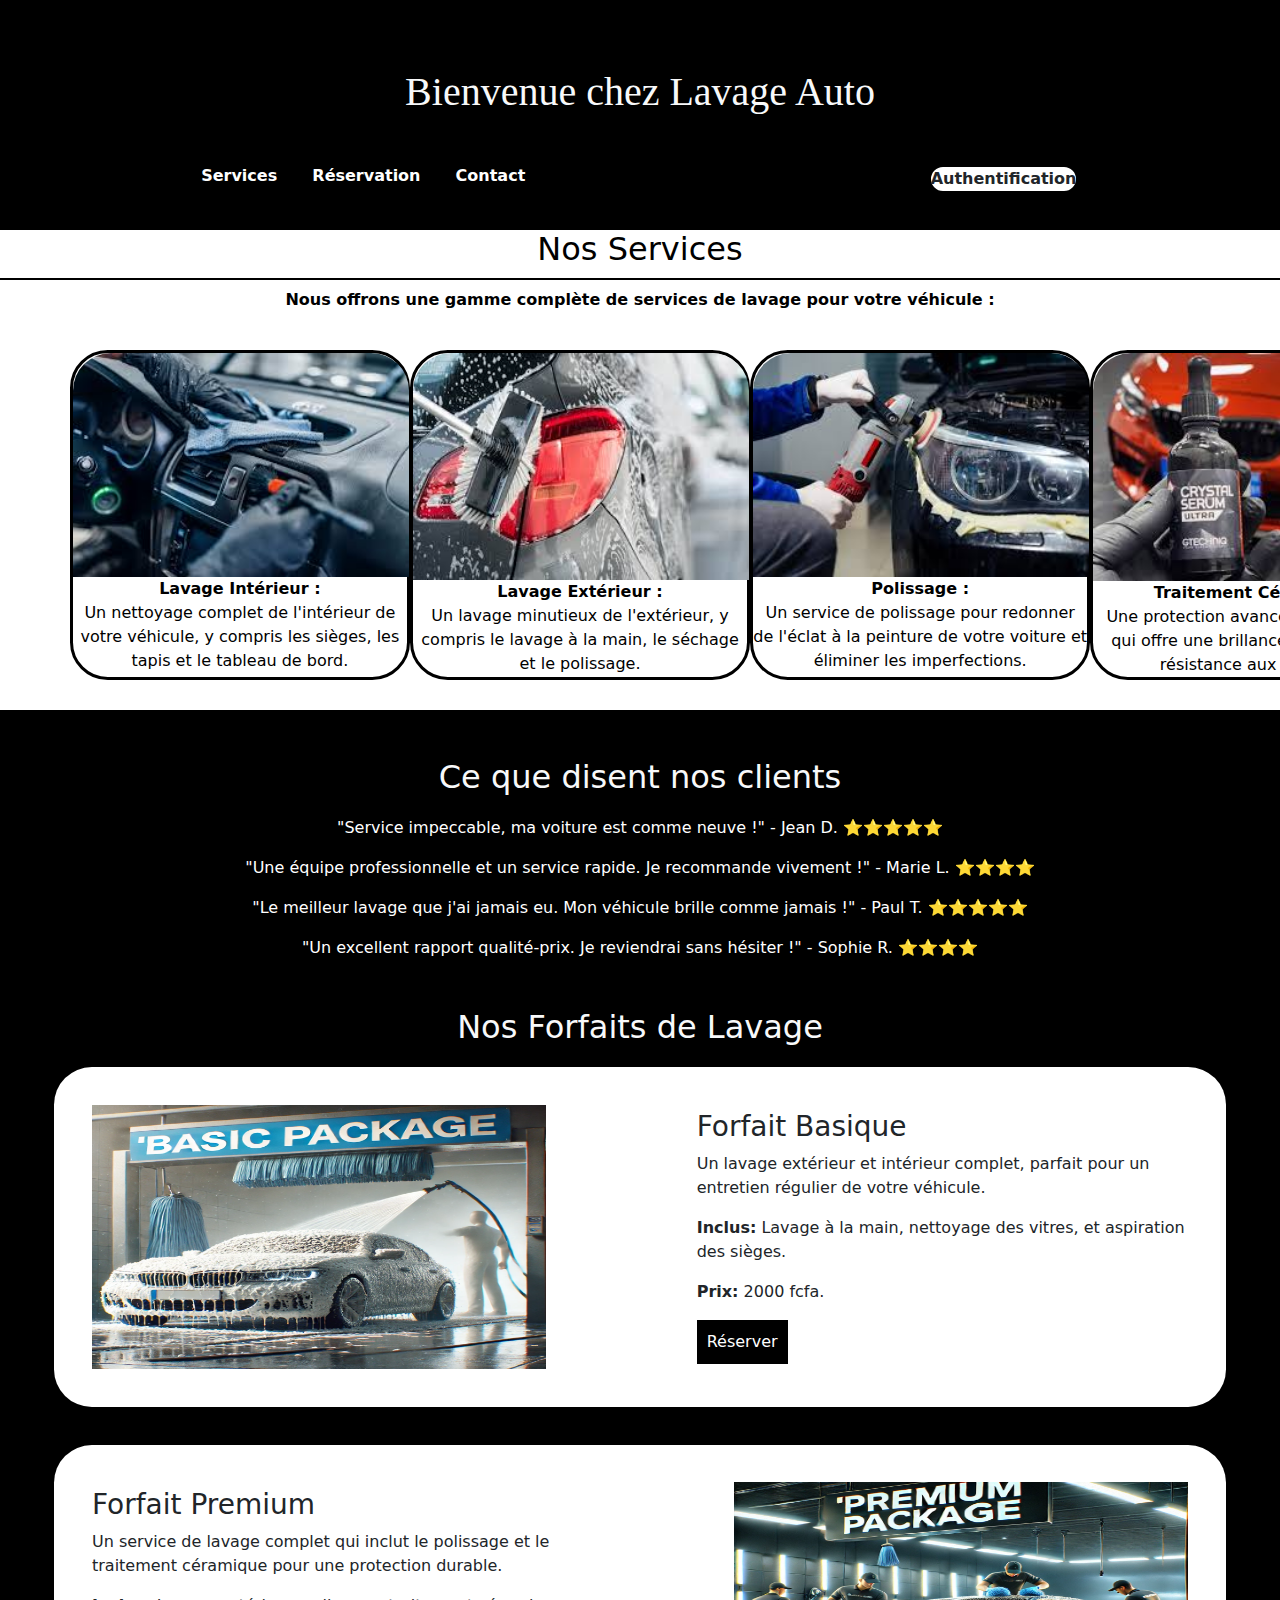
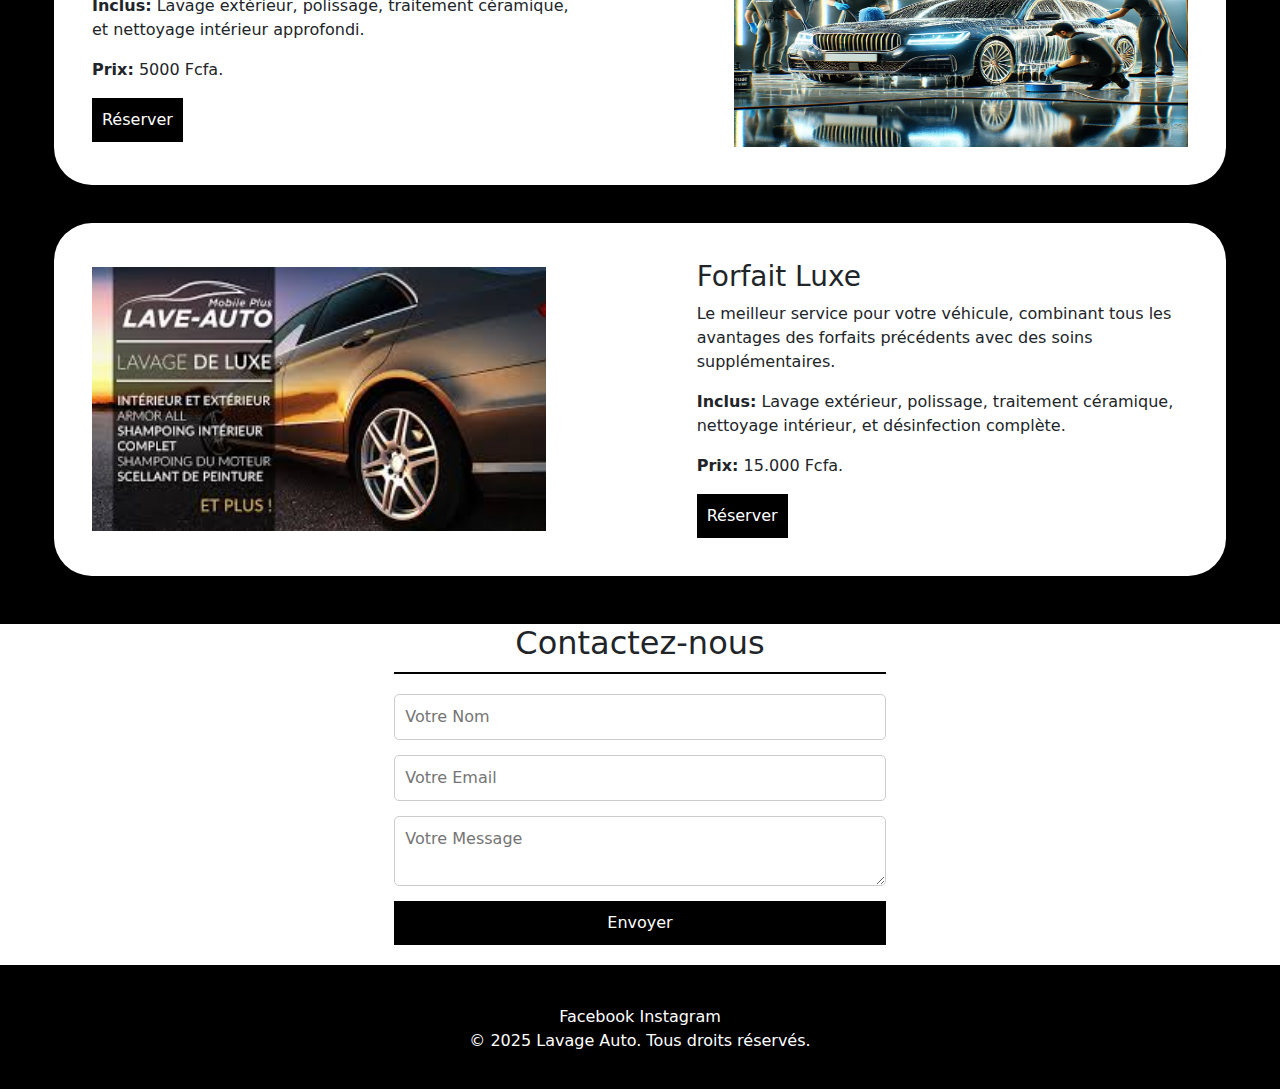
<file: index.html>
<!DOCTYPE html>
<html lang="fr">
  <head>
    <meta charset="UTF-8" />
    <meta name="viewport" content="width=device-width, initial-scale=1.0" />
    <title>Lavage Auto - Service Professionnel</title>
    <style>
        @import url("https://fonts.googleapis.com/css2?family=Poppins:wght@300;400;600&display=swap");
        body {
          font-family: "Poppins", sans-serif;
          margin: 0;
          background: black;
          padding: 0;
          background-color: rgb(255, 255, 255); /* Keep background white for contrast */
          color: rgb(255, 255, 255); /* Change text color to black */
        }

        header {
          background-color: black; /* Header background */
          color: rgb(239, 239, 239); /* Header text color */
        }

        footer {
          background-color: black; /* Footer background */
          color: rgb(255, 255, 255); /* Footer text color */
        }

        button {
          padding: 10px;
          background-color: blue; /* Button background */
          color: white; /* Button text color */
        }

        button:hover {
          background-color: violet; /* Button hover background */
          color: white; /* Button hover text color */
        }

        h2 {
          color: violet; /* Section title color */
          border-bottom: 2px solid violet; /* Underline effect */
        }

        /* Header styles */
        header {
          background-color: black; /* Change header background to black */
          color: white; /* Change header text color to white */
          padding: 20px 0;
          text-align: center;
        }

        /* Navigation styles */
        nav ul {
          list-style-type: disc;
          padding: 0;
        }

        nav ul li {
          display: inline;
          margin: 0 15px;
        }

        nav ul li a {
          color: white;
          text-decoration: none;
          font-weight: bold;
        }

        nav ul li a:hover {
          text-decoration: underline; /* Underline on hover */
        }

        /* Section title styles */
        h2 {
          color: #333; /* Dark color for section titles */
          border-bottom: 2px solid black; /* Underline effect */
          padding-bottom: 10px;
        }

        /* General form styles */
        form {
          display: flex;
          flex-direction: column;
          gap: 15px; /* Space between form elements */
          margin: 20px 0; /* Margin around the form */
        }

        /* Input fields */
        input[type=text],
        input[type=email],
        input[type=password],
        textarea {
          padding: 10px;
          border: 1px solid #ccc;
          border-radius: 5px;
          font-size: 16px;
        }

        /* Button styles */
        button {
          padding: 10px;
          background-color: black; /* Change button background to black */
          color: white; /* Change button text color to white */
          border: none;
          border-radius: 5px;
          cursor: pointer;
          font-size: 16px;
        }

        button:hover {
          background-color: white; /* Change button hover background to white */
          color: black; /* Change button hover text color to black */
        }

        /* Footer styles */
        footer {
          background-color: black; /* Change footer background to black */
          color: white; /* Change footer text color to white */
          text-align: center;
          padding: 20px 0;
          margin-top: 20px;
        }

        footer a {
          color: white; /* Change footer link color to white */
          text-decoration: none;
        }

        footer a:hover {
          text-decoration: underline; /* Underline on hover */
        }
    </style>

    <link
      href="https://cdn.jsdelivr.net/npm/bootstrap@5.3.3/dist/css/bootstrap.min.css"
      rel="stylesheet"
      integrity="sha384-QWTKZyjpPEjISv5WaRU9OFeRpok6YctnYmDr5pNlyT2bRjXh0JMhjY6hW+ALEwIH"
      crossorigin="anonymous"
    />
    <script
      src="https://cdn.jsdelivr.net/npm/bootstrap@5.3.3/dist/js/bootstrap.bundle.min.js"
      integrity="sha384-YvpcrYf0tY3lHB60NNkmXc5s9fDVZLESaAA55NDzOxhy9GkcIdslK1eN7N6jIeHz"
      crossorigin="anonymous"
    ></script>
  </head>
  <body style="background: black">
    <header>
      <h1 class="text-light text-center my-5" style="font-family: cursive">
        Bienvenue chez Lavage Auto
      </h1>
      <nav>
        <ul class="d-flex justify-content-around ">
          <div>
            <li><a href="#services">Services</a></li>
            <li><a href="reservation.html">Réservation</a></li>
            <li><a href="#contact">Contact</a></li>
           <!-- Link to the new authentication page -->
          </div>

          <div class="d-flex">
            <li
              style="
                border: solid;
                width: 4cm;
                border-radius: 1cm;
                background: white;
                text-align: center;
                color: black;
              "
            >
              <a href="authentication.html" class="text-dark">Authentification</a>
            </li>

          
          </div>
        </ul>
      </nav>
    </header>

    <section
      id="services"
      style="text-align: center; background: white; color: black; height: 30rem"
    >
      <h2 class="text-center">Nos Services</h2>

      <p style="font-weight: 600;">
        Nous offrons une gamme complète de services de lavage pour votre
        véhicule :
      </p>
      <ul class="d-flex justify-content-around  " style="margin: 1cm;">
        <div style="width: 9cm; border: solid; border-radius: 1cm;">
          <img src="image/LavageInterieur.jpg" alt="" style="width: 8.9cm; border-radius: 1cm 1cm 0 0;">
          <li style="list-style: none;"> 
            <strong>Lavage Intérieur :</strong> <br> Un nettoyage complet de
            l'intérieur de votre véhicule, y compris les sièges, les tapis et le
            tableau de bord.
          </li>
        </div>

        <div style="width: 9cm; border: solid; border-radius: 1cm;">
          <img src="image/LavageExterieur.jpg" alt="" style="width: 8.9cm; height: 6cm; border-radius: 1cm 1cm 0 0;">
          <li style="list-style: none;">
            <strong>Lavage Extérieur :</strong> <br> Un lavage minutieux de
            l'extérieur, y compris le lavage à la main, le séchage et le
            polissage.
          </li>
        </div>

        <div style="width: 9cm; border: solid; border-radius: 1cm;">
          <img src="image/Polissage.jpg" alt="" style="width: 8.9cm; border-radius: 1cm 1cm 0 0;">
          <li style="list-style: none;">
            <strong>Polissage :</strong>  <br>Un service de polissage pour redonner
            de l'éclat à la peinture de votre voiture et éliminer les
            imperfections.
          </li>
        </div>

        <div style="width: 9cm; border: solid; border-radius: 1cm;">
          <img src="image/Ceramique.jpg" alt="" style="width: 8.9cm; border-radius: 1cm 1cm 0 0; ">
          <li style="list-style: none;">
            <strong>Traitement Céramique :</strong> <br> Une protection avancée de la
            peinture qui offre une brillance durable et une résistance aux
            éléments.
          </li>
        </div>
      </ul>
    </section>

    <section id="Reservation" style="text-align: center ; color: white;" class="my-5">
      <h2 class="text-center text-light">Ce que disent nos clients</h2>
      <p>
        "Service impeccable, ma voiture est comme neuve !" - Jean D.
        <span class="rating">⭐⭐⭐⭐⭐</span>
      </p>

      <p>
        "Une équipe professionnelle et un service rapide. Je recommande vivement
        !" - Marie L. <span class="rating">⭐⭐⭐⭐</span>
      </p>

      <p>
        "Le meilleur lavage que j'ai jamais eu. Mon véhicule brille comme jamais
        !" - Paul T. <span class="rating">⭐⭐⭐⭐⭐</span>
      </p>

      <p>
        "Un excellent rapport qualité-prix. Je reviendrai sans hésiter !" - Sophie R. <span class="rating">⭐⭐⭐⭐</span>
      </p>
    </section>

    <section id="packages" class="my-5">
      <h2 class="text-center text-light">Nos Forfaits de Lavage</h2>
      <div class="packages-container" style="flex-direction: column; display: flex; align-items: center; gap: 1cm;">
        <div class="package" style="background: white; border-radius: 1cm; width: 31cm;">
          <div class="d-flex justify-content-center align-items-center" style="gap: 4cm ; margin: 1cm 0cm;">
            <img src="image/BasicForfait.webp" alt="" style="height: 7cm; width: 12cm" />
            <div style="width: 13cm ">
              <h3>Forfait Basique</h3>
              <p>
                Un lavage extérieur et intérieur complet, parfait pour un
                entretien régulier de votre véhicule.
              </p>
              <p>
                <strong>Inclus:</strong> Lavage à la main, nettoyage des vitres,
                et aspiration des sièges.
              </p>
              <p><strong>Prix:</strong> 2000 fcfa.</p>
              <a href="reservation.html"><button>Réserver</button></a>
            </div>
          </div>
        </div>

        <div class="package" style="background: white; border-radius: 1cm; width: 31cm;">
          <div class="d-flex justify-content-center align-items-center flex-row-reverse" style="gap: 4cm ; margin: 1cm 0cm;">
            <img src="image/Premiumm.webp" alt="" style="height: 7cm; width: 12cm" />
            <div style="width: 13cm">
              <h3>Forfait Premium</h3>
              <p>
                Un service de lavage complet qui inclut le polissage et le
                traitement céramique pour une protection durable.
              </p>
              <p>
                <strong>Inclus:</strong> Lavage extérieur, polissage, traitement
                céramique, et nettoyage intérieur approfondi.
              </p>
              <p><strong>Prix:</strong> 5000 Fcfa.</p>
              <a href="reservation.html"><button>Réserver</button></a>
            </div>
          </div>
        </div>

        <div class="package" style="background: white; border-radius: 1cm; width: 31cm;">
          <div class="d-flex justify-content-center align-items-center" style="gap: 4cm ; margin: 1cm 0cm;">
            <img src="image/ForfaitLuxe.jpg" alt="" style="height: 7cm; width: 12cm" />
            <div style="width: 13cm">
              <h3>Forfait Luxe</h3>
              <p>
                Le meilleur service pour votre véhicule, combinant tous les
                avantages des forfaits précédents avec des soins
                supplémentaires.
              </p>
              <p>
                <strong>Inclus:</strong> Lavage extérieur, polissage, traitement
                céramique, nettoyage intérieur, et désinfection complète.
              </p>
              <p><strong>Prix:</strong> 15.000 Fcfa.</p>
              <a href="reservation.html"><button>Réserver</button></a>
            </div>
          </div>
        </div>
      </div>
    </section>

    <section id="contact" style="background: white; display: flex; justify-content: center">
      <div style="width: 13cm">
        <h2 class="text-center">Contactez-nous</h2>
        <form>
          <input type="text" placeholder="Votre Nom" required />
          <input type="email" placeholder="Votre Email" required />
          <textarea placeholder="Votre Message" required></textarea>
          <button type="submit">Envoyer</button>
        </form>
      </div>
    </section>

    <footer>
      <div>
        <a href="https://facebook.com" target="_blank">Facebook</a>
        <a href="https://instagram.com" target="_blank">Instagram</a>
      </div>
      <p>&copy; 2025 Lavage Auto. Tous droits réservés.</p>
    </footer>

    <script src="animations.js"></script>
  </body>
</html>
</file>
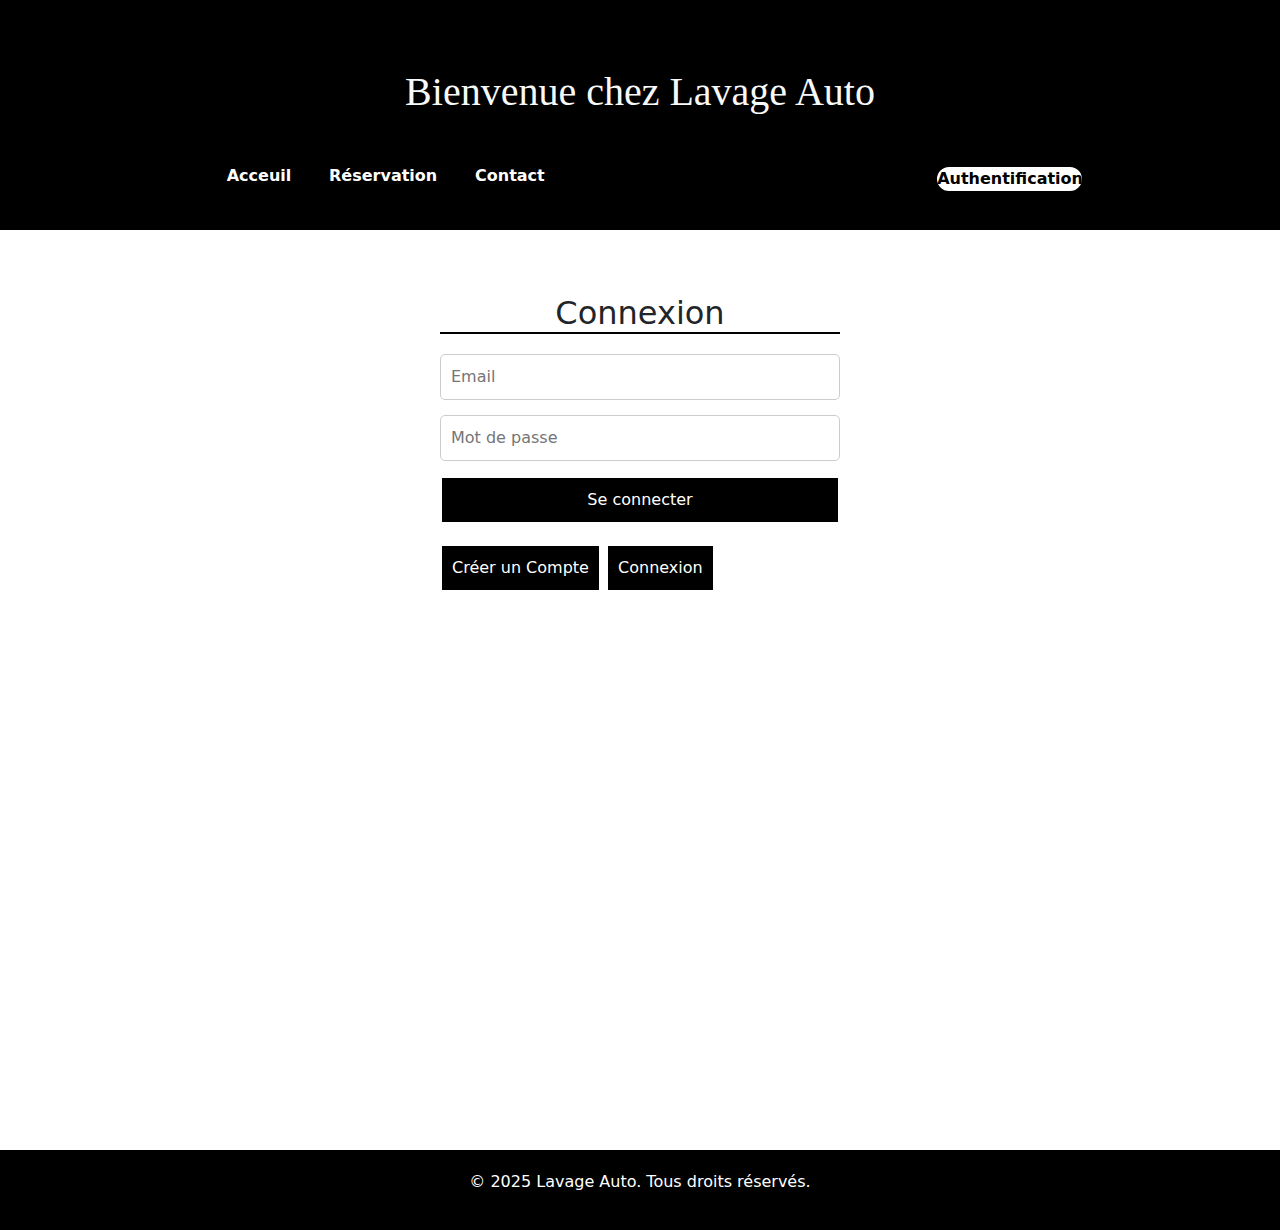
<file: authentication.html>
<!DOCTYPE html>
<html lang="fr">
  <head>
    <meta charset="UTF-8" />
    <meta name="viewport" content="width=device-width, initial-scale=1.0" />
    <title>Authentification - Lavage Auto</title>
    <style>
        @import url("https://fonts.googleapis.com/css2?family=Poppins:wght@300;400;600&display=swap");
        body {
          font-family: "Poppins", sans-serif;
          margin: 0;
          background: black;
          padding: 0;
          color: rgb(255, 255, 255);
        }

        header {
          background-color: black;
          color: rgb(239, 239, 239);
          padding: 20px 0;
          text-align: center;
        }

        footer {
          background-color: black;
          color: rgb(255, 255, 255);
          text-align: center;
          padding: 20px 0;
          margin-top: 20px;
        }

        button {
          padding: 10px;
          background-color: black;
          color: white;
          border: 2px solid white; /* Added border to buttons */
          border-radius: 5px;
          cursor: pointer;
          font-size: 16px;
        }

        /* Removed hover styles for buttons */

        h2 {
          color: rgb(2, 2, 2);
          border-bottom: 2px solid rgb(0, 0, 0);
        }

        form {
          display: flex;
          flex-direction: column;
          gap: 15px;
          margin: 20px 0;
        }

        input[type=text],
        input[type=email],
        input[type=password] {
          padding: 10px;
          border: 1px solid #ccc;
          border-radius: 5px;
          font-size: 16px;
        }
    </style>
     <link
     href="https://cdn.jsdelivr.net/npm/bootstrap@5.3.3/dist/css/bootstrap.min.css"
     rel="stylesheet"
     integrity="sha384-QWTKZyjpPEjISv5WaRU9OFeRpok6YctnYmDr5pNlyT2bRjXh0JMhjY6hW+ALEwIH"
     crossorigin="anonymous"
   />
   <script
     src="https://cdn.jsdelivr.net/npm/bootstrap@5.3.3/dist/js/bootstrap.bundle.min.js"
     integrity="sha384-YvpcrYf0tY3lHB60NNkmXc5s9fDVZLESaAA55NDzOxhy9GkcIdslK1eN7N6jIeHz"
     crossorigin="anonymous"
   ></script>
  </head>
  <body>
    <header>
      <h1 class="text-light my-5 text-center " style="font-family: cursive">
        Bienvenue chez Lavage Auto
      </h1>
      <nav>
        <ul class="d-flex justify-content-around " style="list-style: none;">
          <div class="d-flex" style="gap: 1cm;">
            <li><a href="index.html"style ="text-decoration: none;
    color: white; font-weight: bold;">Acceuil</a></li>
            <li><a href="reservation.html"style="text-decoration: none;
    color: white; font-weight: bold;" >Réservation</a></li>
            <li><a href="contact.html"style ="text-decoration: none;
    color: white; font-weight: bold;" >Contact</a></li>
   
          </div>

          <div class="d-flex">
            <li
              style="
                border: solid;

                width: 4cm;
                border-radius: 1cm;
                background: white;

                color: black;
              "
            >
              <a href="authentication.html"style ="text-decoration: none;
    color:black; font-weight: bold;">Authentification</a>
            </li>

            
          </div>
        </ul>
      </nav>
    </header>
<section id="auth" class="d-flex justify-content-center" style="height: 100vh; display: flex; justify-content: center; background: white;">
      <div style="width: 100%; max-width: 400px; margin-top: 64px;">
        <h2 style="text-align: center;" id="auth-title">Connexion</h2>

        <form id="auth-form" style="display: flex;">
          <input type="email" placeholder="Email" required />
          <input type="password" placeholder="Mot de passe" required />
          <button type="submit">Se connecter</button>
        </form>
       

        <div id="create-account-form" style="display: none;">
          <form>
            <input type="text" placeholder="Votre Nom" required />
            <input type="email" placeholder="Votre Email" required />
            <input type="password" placeholder="Mot de Passe" required />
          </form>
          <button type="submit" style="width: 10.6cm;">S'inscrire</button>
        </div>

        <button type="button" onclick="document.getElementById('create-account-form').style.display='block'; document.getElementById('auth-title').innerText='Créer un Compte'; document.getElementById('auth-form').style.display='none';">Créer un Compte</button>        
        <button type="button" onclick="document.getElementById('auth-form').style.display='flex'; document.getElementById('create-account-form').style.display='none'; document.getElementById('auth-title').innerText='Connexion';">Connexion</button>

      </div>
    </section>

    <footer>
      <p>&copy; 2025 Lavage Auto. Tous droits réservés.</p>
    </footer>
  </body>
</html>
</file>
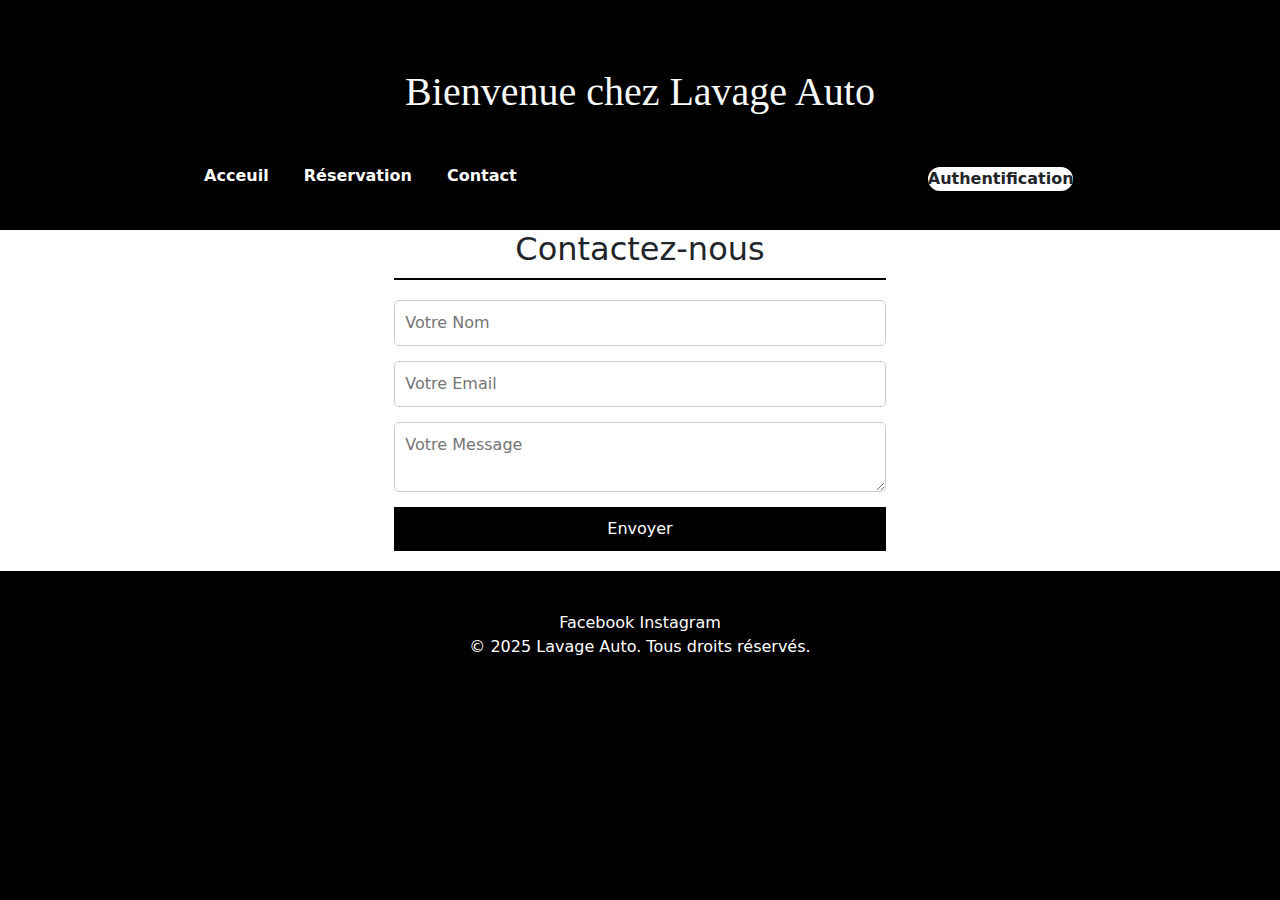
<file: contact.html>
<!DOCTYPE html>
<html lang="fr">
<head>
    <meta charset="UTF-8" />
    <meta name="viewport" content="width=device-width, initial-scale=1.0" />
    <title>Contact - Lavage Auto</title>
    <style>
        @import url("https://fonts.googleapis.com/css2?family=Poppins:wght@300;400;600&display=swap");
        body {
          font-family: "Poppins", sans-serif;
          margin: 0;
          background: black;
          padding: 0;
          background-color: rgb(255, 255, 255); /* Keep background white for contrast */
          color: rgb(255, 255, 255); /* Change text color to black */
        }

        header {
          background-color: black; /* Header background */
          color: rgb(239, 239, 239); /* Header text color */
        }

        footer {
          background-color: black; /* Footer background */
          color: rgb(255, 255, 255); /* Footer text color */
        }

        button {
          padding: 10px;
          background-color: blue; /* Button background */
          color: white; /* Button text color */
        }

        button:hover {
          background-color: violet; /* Button hover background */
          color: white; /* Button hover text color */
        }

        h2 {
          color: violet; /* Section title color */
          border-bottom: 2px solid violet; /* Underline effect */
        }

        /* Header styles */
        header {
          background-color: black; /* Change header background to black */
          color: white; /* Change header text color to white */
          padding: 20px 0;
          text-align: center;
        }

        /* Navigation styles */
        nav ul {
          list-style-type: disc;
          padding: 0;
        }

        nav ul li {
          display: inline;
          margin: 0 15px;
        }

        nav ul li a {
          color: white;
          text-decoration: none;
          font-weight: bold;
        }

        nav ul li a:hover {
          text-decoration: underline; /* Underline on hover */
        }

        /* Section title styles */
        h2 {
          color: #333; /* Dark color for section titles */
          border-bottom: 2px solid black; /* Underline effect */
          padding-bottom: 10px;
        }

        /* General form styles */
        form {
          display: flex;
          flex-direction: column;
          gap: 15px; /* Space between form elements */
          margin: 20px 0; /* Margin around the form */
        }

        /* Input fields */
        input[type=text],
        input[type=email],
        input[type=password],
        textarea {
          padding: 10px;
          border: 1px solid #ccc;
          border-radius: 5px;
          font-size: 16px;
        }

        /* Button styles */
        button {
          padding: 10px;
          background-color: black; /* Change button background to black */
          color: white; /* Change button text color to white */
          border: none;
          border-radius: 5px;
          cursor: pointer;
          font-size: 16px;
        }

        button:hover {
          background-color: white; /* Change button hover background to white */
          color: black; /* Change button hover text color to black */
        }

        /* Footer styles */
        footer {
          background-color: black; /* Change footer background to black */
          color: white; /* Change footer text color to white */
          text-align: center;
          padding: 20px 0;
          margin-top: 20px;
        }

        footer a {
          color: white; /* Change footer link color to white */
          text-decoration: none;
        }

        footer a:hover {
          text-decoration: underline; /* Underline on hover */
        }
    </style>

    <link href="https://cdn.jsdelivr.net/npm/bootstrap@5.3.3/dist/css/bootstrap.min.css" rel="stylesheet" />
</head>
<body style="background: black">
    <header>
        <h1 class="text-light text-center my-5" style="font-family: cursive">Bienvenue chez Lavage Auto</h1>
        <nav>
            <ul class="d-flex justify-content-around ">
                <div>
                    <li><a href="index.html">Acceuil</a></li>
                    <li><a href="reservation.html">Réservation</a></li>
                    <li><a href="#contact">Contact</a></li>
                    
                </div>

                <div class="d-flex">
                    <li style="border: solid; width: 4cm; border-radius: 1cm; background: white; text-align: center; color: black;">
                        <a href="authentication.html" class="text-dark">Authentification</a>
                    </li>
                   
                </div>
            </ul>
        </nav>
    </header>

    <section id="contact" style="background: white; display: flex; justify-content: center">
        <div style="width: 13cm">
            <h2 class="text-center">Contactez-nous</h2>
            <form>
                <input type="text" placeholder="Votre Nom" required />
                <input type="email" placeholder="Votre Email" required />
                <textarea placeholder="Votre Message" required></textarea>
                <button type="submit">Envoyer</button>
            </form>
        </div>
    </section>

    <footer>
        <div>
            <a href="https://facebook.com" target="_blank">Facebook</a>
            <a href="https://instagram.com" target="_blank">Instagram</a>
        </div>
        <p>&copy; 2025 Lavage Auto. Tous droits réservés.</p>
    </footer>

    <script src="animations.js"></script>
</body>
</html>
</file>
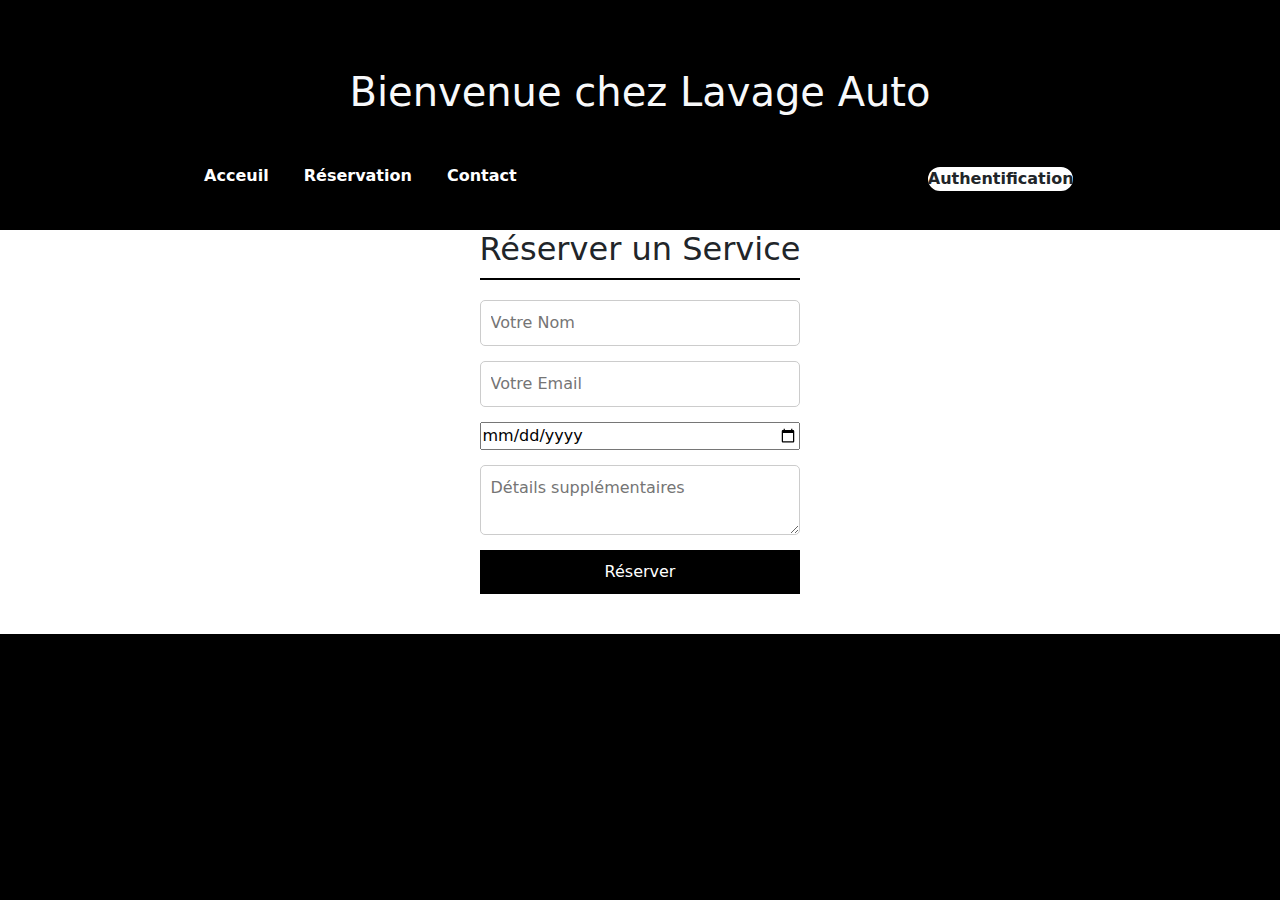
<file: reservation.html>
<!DOCTYPE html>
<html lang="fr" style="background: black;">
  <head>
    <meta charset="UTF-8" />
    <meta name="viewport" content="width=device-width, initial-scale=1.0" />
    <title>Réservation - Lavage Auto</title>
    <style>
        @import url("https://fonts.googleapis.com/css2?family=Poppins:wght@300;400;600&display=swap");
        body {
          font-family: "Poppins", sans-serif;
          margin: 0;
          background: black;
          padding: 0;
          background-color: rgb(255, 255, 255); /* Keep background white for contrast */
          color: rgb(255, 255, 255); /* Change text color to black */
        }

        header {
          background-color: black; /* Header background */
          color: rgb(239, 239, 239); /* Header text color */
        }

        footer {
          background-color: black; /* Footer background */
          color: rgb(255, 255, 255); /* Footer text color */
        }

        button {
          padding: 10px;
          background-color: blue; /* Button background */
          color: white; /* Button text color */
        }

        button:hover {
          background-color: violet; /* Button hover background */
          color: white; /* Button hover text color */
        }

        h2 {
          color: violet; /* Section title color */
          border-bottom: 2px solid violet; /* Underline effect */
        }

        /* Header styles */
        header {
          background-color: black; /* Change header background to black */
          color: white; /* Change header text color to white */
          padding: 20px 0;
          text-align: center;
        }

        /* Navigation styles */
        nav ul {
          list-style-type: disc;
          padding: 0;
        }

        nav ul li {
          display: inline;
          margin: 0 15px;
        }

        nav ul li a {
          color: white;
          text-decoration: none;
          font-weight: bold;
        }

        nav ul li a:hover {
          text-decoration: underline; /* Underline on hover */
        }

        /* Section title styles */
        h2 {
          color: #333; /* Dark color for section titles */
          border-bottom: 2px solid black; /* Underline effect */
          padding-bottom: 10px;
        }

        /* General form styles */
        form {
          display: flex;
          flex-direction: column;
          gap: 15px; /* Space between form elements */
          margin: 20px 0; /* Margin around the form */
        }

        /* Input fields */
        input[type=text],
        input[type=email],
        input[type=password],
        textarea {
          padding: 10px;
          border: 1px solid #ccc;
          border-radius: 5px;
          font-size: 16px;
        }

        /* Button styles */
        button {
          padding: 10px;
          background-color: black; /* Change button background to black */
          color: white; /* Change button text color to white */
          border: none;
          border-radius: 5px;
          cursor: pointer;
          font-size: 16px;
        }

        button:hover {
          background-color: white; /* Change button hover background to white */
          color: black; /* Change button hover text color to black */
        }

        /* Footer styles */
        footer {
          background-color: black; /* Change footer background to black */
          color: white; /* Change footer text color to white */
          text-align: center;
          padding: 20px 0;
          margin-top: 20px;
        }

        footer a {
          color: white; /* Change footer link color to white */
          text-decoration: none;
        }

        footer a:hover {
          text-decoration: underline; /* Underline on hover */
        }
    </style>

    <link href="https://cdn.jsdelivr.net/npm/bootstrap@5.3.3/dist/css/bootstrap.min.css" rel="stylesheet" integrity="sha384-QWTKZyjpPEjISv5WaRU9OFeRpok6YctnYmDr5pNlyT2bRjXh0JMhjY6hW+ALEwIH" crossorigin="anonymous">
    <script src="https://cdn.jsdelivr.net/npm/bootstrap@5.3.3/dist/js/bootstrap.bundle.min.js" integrity="sha384-YvpcrYf0tY3lHB60NNkmXc5s9fDVZLESaAA55NDzOxhy9GkcIdslK1eN7N6jIeHz" crossorigin="anonymous"></script>
  </head>
  <body>


    <header>
      <h1 class="text-light my-5 text-center style="font-family: cursive">
        Bienvenue chez Lavage Auto
      </h1>
      <nav>
        <ul class="d-flex justify-content-around ">
          <div>
            <li><a href="index.html">Acceuil</a></li>
            <li><a href="reservation.html">Réservation</a></li>
            <li><a href="contact.html">Contact</a></li>
    
          </div>

          <div class="d-flex">
            <li
              style="
                border: solid;

                width: 4cm;
                border-radius: 1cm;
                background: white;

                color: black;
              "
            >
              <a href="authentication.html" class="text-dark">Authentification</a>
            </li>

           
          </div>
        </ul>
      </nav>
    </header>

<section id="reservation" style="display: flex; justify-content: center; align-items: center; flex-direction: column;">

         <div>

        <h2 style="text-align: center;">Réserver un Service</h2>

      <form>
        <input type="text" placeholder="Votre Nom" required />
        <input type="email" placeholder="Votre Email" required />
        <input type="date" placeholder="Date de Réservation" required />

        <textarea placeholder="Détails supplémentaires" required></textarea>
        <button type="submit">Réserver</button>
        </form>
      </form>
    </section>

    <footer>
      

      
    </footer>
  </body>
</html>
</file>
